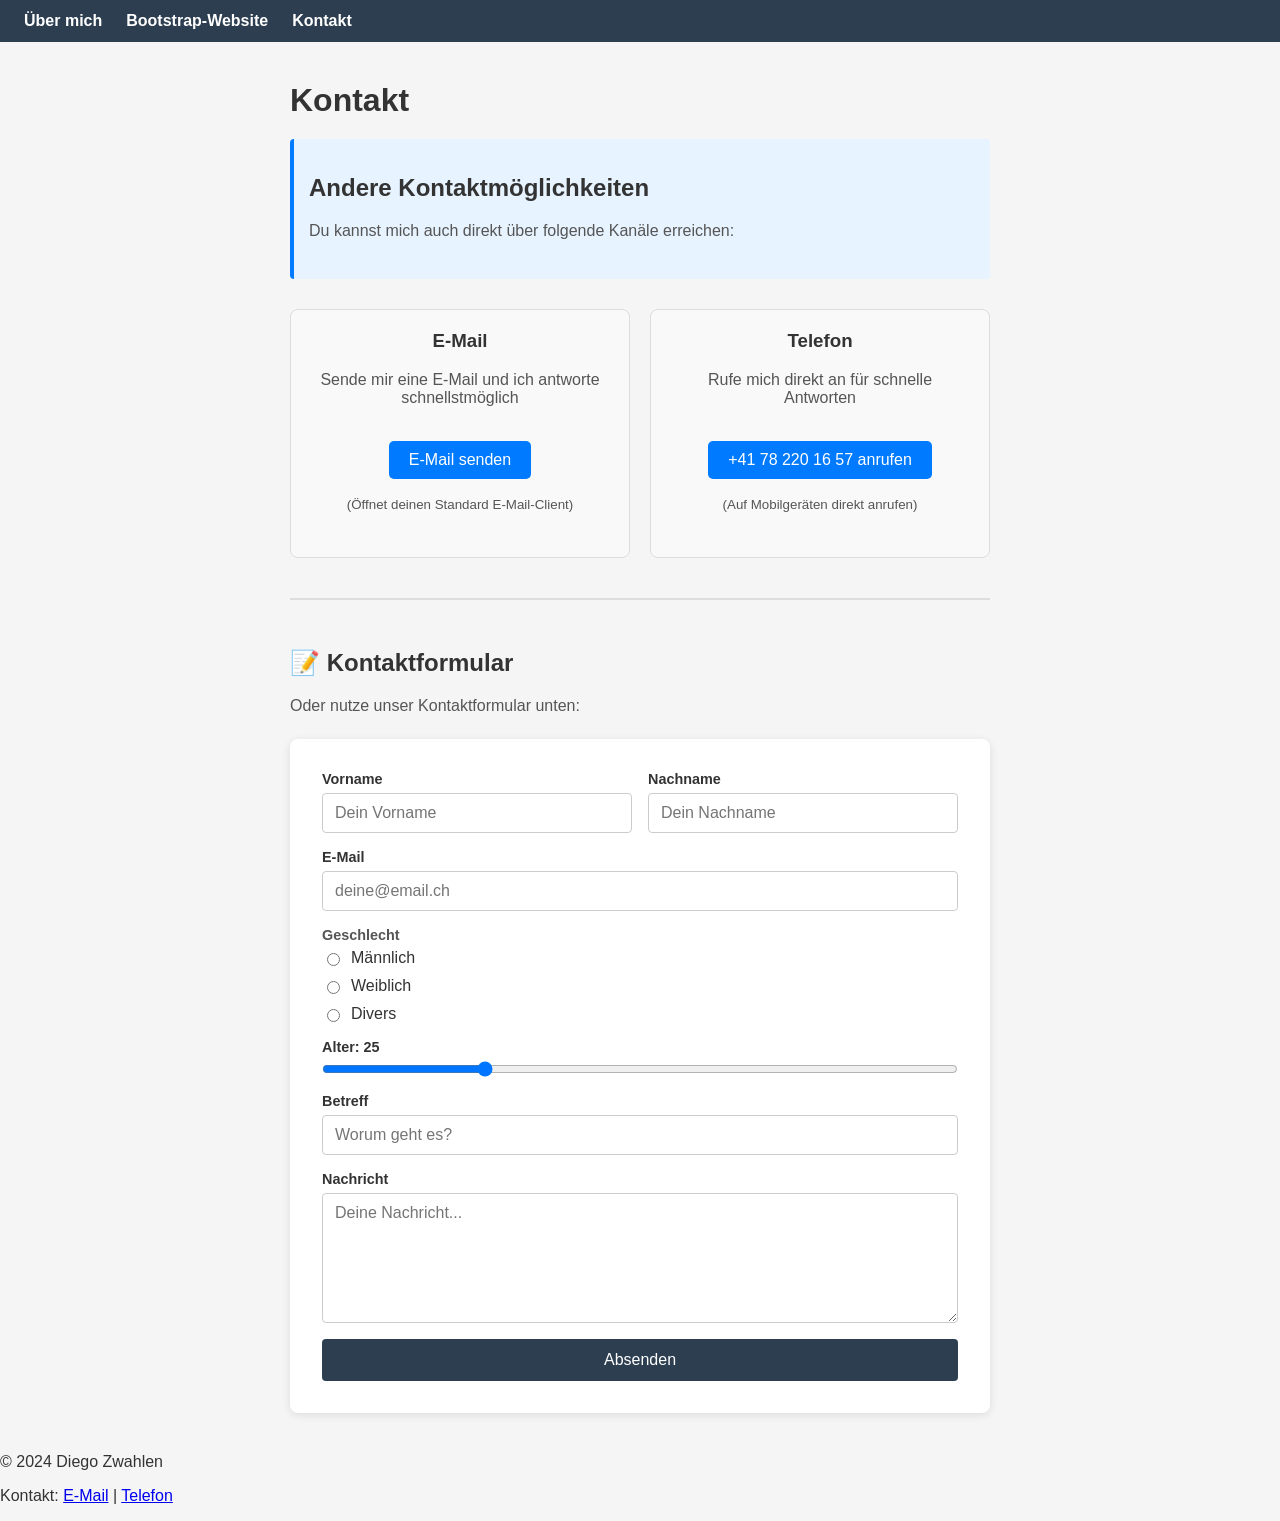
<file: index.html>
﻿<!DOCTYPE html>
<html lang="de">
<head>
    <meta charset="UTF-8">
    <meta name="viewport" content="width=device-width, initial-scale=1.0">
    <title>Kontakt</title>
    <link rel="stylesheet" href="CSS/contact.css">
    <style>
        .contact-methods {
            display: grid;
            grid-template-columns: repeat(auto-fit, minmax(250px, 1fr));
            gap: 20px;
            margin: 30px 0;
        }
        .contact-card {
            border: 1px solid #ddd;
            padding: 20px;
            border-radius: 8px;
            background-color: #f9f9f9;
            text-align: center;
        }
        .contact-card h3 {
            margin-top: 0;
            color: #333;
        }
        .contact-card a {
            display: inline-block;
            margin-top: 10px;
            padding: 10px 20px;
            background-color: #007bff;
            color: white;
            text-decoration: none;
            border-radius: 5px;
            transition: background-color 0.3s;
        }
        .contact-card a:hover {
            background-color: #0056b3;
        }
        .info-section {
            background-color: #e7f3ff;
            border-left: 4px solid #007bff;
            padding: 15px;
            margin: 20px 0;
            border-radius: 4px;
        }
    </style>
</head>
<body>

    <header>
        <nav>
            <ul>
                <li><a href="index.html">Über mich</a></li>
                <li><a href="ueberMich.html">Bootstrap-Website</a></li>
                <li><a href="contact.html">Kontakt</a></li>
            </ul>
        </nav>
    </header>

    <main>
        <h1>Kontakt</h1>

        <!-- ALTERNATIVE KONTAKTMETHODEN -->
        <section class="info-section">
            <h2>Andere Kontaktmöglichkeiten</h2>
            <p>Du kannst mich auch direkt über folgende Kanäle erreichen:</p>
        </section>

        <div class="contact-methods">
            <!-- E-MAIL KONTAKT -->
            <div class="contact-card">
                <h3>E-Mail</h3>
                <p>Sende mir eine E-Mail und ich antworte schnellstmöglich</p>
                <a href="mailto:zwahlendiego@gmail.com">E-Mail senden</a>
                <p><small>(Öffnet deinen Standard E-Mail-Client)</small></p>
            </div>

            <!-- TELEFON KONTAKT -->
            <div class="contact-card">
                <h3>Telefon</h3>
                <p>Rufe mich direkt an für schnelle Antworten</p>
                <a href="tel:+41782201657">+41 78 220 16 57 anrufen</a>
                <p><small>(Auf Mobilgeräten direkt anrufen)</small></p>
            </div>
        </div>

        <!-- FORMULAR -->
        <section style="margin-top: 40px; border-top: 2px solid #ddd; padding-top: 30px;">
            <h2>📝 Kontaktformular</h2>
            <p>Oder nutze unser Kontaktformular unten:</p>

            <form id="contactForm" class="contact-form" action="https://gibm.becknet.ch/formular/formular.php" method="POST">

                <div class="form-group">
                    <label for="vorname">Vorname</label>
                    <input type="text" id="vorname" name="vorname" placeholder="Dein Vorname" required>
                </div>

                <div class="form-group">
                    <label for="nachname">Nachname</label>
                    <input type="text" id="nachname" name="nachname" placeholder="Dein Nachname" required>
                </div>

                <div class="form-group full-width">
                    <label for="email">E-Mail</label>
                    <input type="email" id="email" name="email" placeholder="deine@email.ch" required>
                </div>

                <div class="form-group full-width">
                    <p class="group-title">Geschlecht</p>
                    <div class="radio-group">
                        <label for="maennlich"><input type="radio" id="maennlich" name="geschlecht" value="Maennlich" required> Männlich</label>
                        <label for="weiblich"><input type="radio" id="weiblich" name="geschlecht" value="Weiblich"> Weiblich</label>
                        <label for="divers"><input type="radio" id="divers" name="geschlecht" value="Divers"> Divers</label>
                    </div>
                </div>

                <div class="form-group full-width">
                    <label for="alter">Alter: <span id="alterWert">25</span></label>
                    <input type="range" id="alter" name="alter" min="0" max="100" value="25" oninput="document.getElementById('alterWert').textContent = this.value">
                </div>

                <div class="form-group full-width">
                    <label for="betreff">Betreff</label>
                    <input type="text" id="betreff" name="betreff" placeholder="Worum geht es?" required>
                </div>

                <div class="form-group full-width">
                    <label for="nachricht">Nachricht</label>
                    <textarea id="nachricht" name="nachricht" rows="6" placeholder="Deine Nachricht..." required></textarea>
                </div>

                <div class="form-group full-width">
                    <button type="submit">Absenden</button>
                </div>

            </form>

            <script>
                const formular = document.getElementById("contactForm");
     
                formular.addEventListener("submit", function (event) {
                    // Formular wird normal abgeschickt
                    console.log("Formular wird abgesendet...");
     
                    setTimeout(() => {
                        formular.reset();
                        document.getElementById('alterWert').textContent = '25';
                    }, 0);
                });
            </script>
        </section>
    </main>

    <footer>
        <p>&copy; 2024 Diego Zwahlen</p>
        <p>Kontakt: 
            <a href="mailto:zwahlendiego@gmail.com">E-Mail</a> | 
            <a href="tel:+41782201657">Telefon</a>
        </p>
    </footer>
</body>
</html>
</file>
<file: CSS/contact.css>
/* ── Layout ─────────────────────────────────────────── */
body {
    font-family: Arial, sans-serif;
    margin: 0;
    background-color: #f5f5f5;
    color: #333;
}

/* ── Navigation ─────────────────────────────────────── */
header {
    background-color: #2c3e50;
    padding: 12px 24px;
}

header nav ul {
    list-style: none;
    display: flex;
    gap: 24px;
    margin: 0;
    padding: 0;
}

header nav ul li a {
    color: #fff;
    text-decoration: none;
    font-weight: bold;
}

header nav ul li a:hover {
    text-decoration: underline;
}

/* ── Main content ───────────────────────────────────── */
main {
    max-width: 700px;
    margin: 40px auto;
    padding: 0 20px;
}

main h1 {
    margin-bottom: 6px;
}

main p {
    margin-bottom: 24px;
    color: #555;
}

/* ── Contact Form Grid ──────────────────────────────── */
.contact-form {
    display: grid;
    grid-template-columns: 1fr 1fr;
    gap: 16px;
    background-color: #fff;
    padding: 32px;
    border-radius: 8px;
    box-shadow: 0 2px 8px rgba(0, 0, 0, 0.1);
}

.form-group {
    display: flex;
    flex-direction: column;
    gap: 6px;
}

/* Spans both grid columns */
.form-group.full-width {
    grid-column: 1 / -1;
}

/* ── Form Elements ──────────────────────────────────── */
label {
    font-weight: bold;
    font-size: 0.9rem;
}

input[type="text"],
input[type="email"],
textarea {
    padding: 10px 12px;
    border: 1px solid #ccc;
    border-radius: 4px;
    font-size: 1rem;
    font-family: inherit;
    resize: vertical;
}

input[type="text"]:focus,
input[type="email"]:focus,
textarea:focus {
    outline: none;
    border-color: #2c3e50;
    box-shadow: 0 0 0 2px rgba(44, 62, 80, 0.2);
}

.group-title {
    margin: 0;
    font-weight: bold;
    font-size: 0.9rem;
}

.radio-group {
    display: flex;
    flex-direction: column;
    gap: 10px;
}

.radio-group label {
    display: flex;
    align-items: center;
    gap: 8px;
    font-weight: normal;
    font-size: 1rem;
}

input[type="range"] {
    width: 100%;
    margin: 0;
    padding: 0;
}

/* ── Submit Button ──────────────────────────────────── */
button[type="submit"] {
    padding: 12px 24px;
    background-color: #2c3e50;
    color: #fff;
    border: none;
    border-radius: 4px;
    font-size: 1rem;
    cursor: pointer;
    width: 100%;
}

button[type="submit"]:hover {
    background-color: #3d5166;
}

/* ── Responsive ─────────────────────────────────────── */
@media (max-width: 600px) {
    .contact-form {
        grid-template-columns: 1fr;
        padding: 20px;
    }

    .form-group.full-width {
        grid-column: 1;
    }
}
</file>
